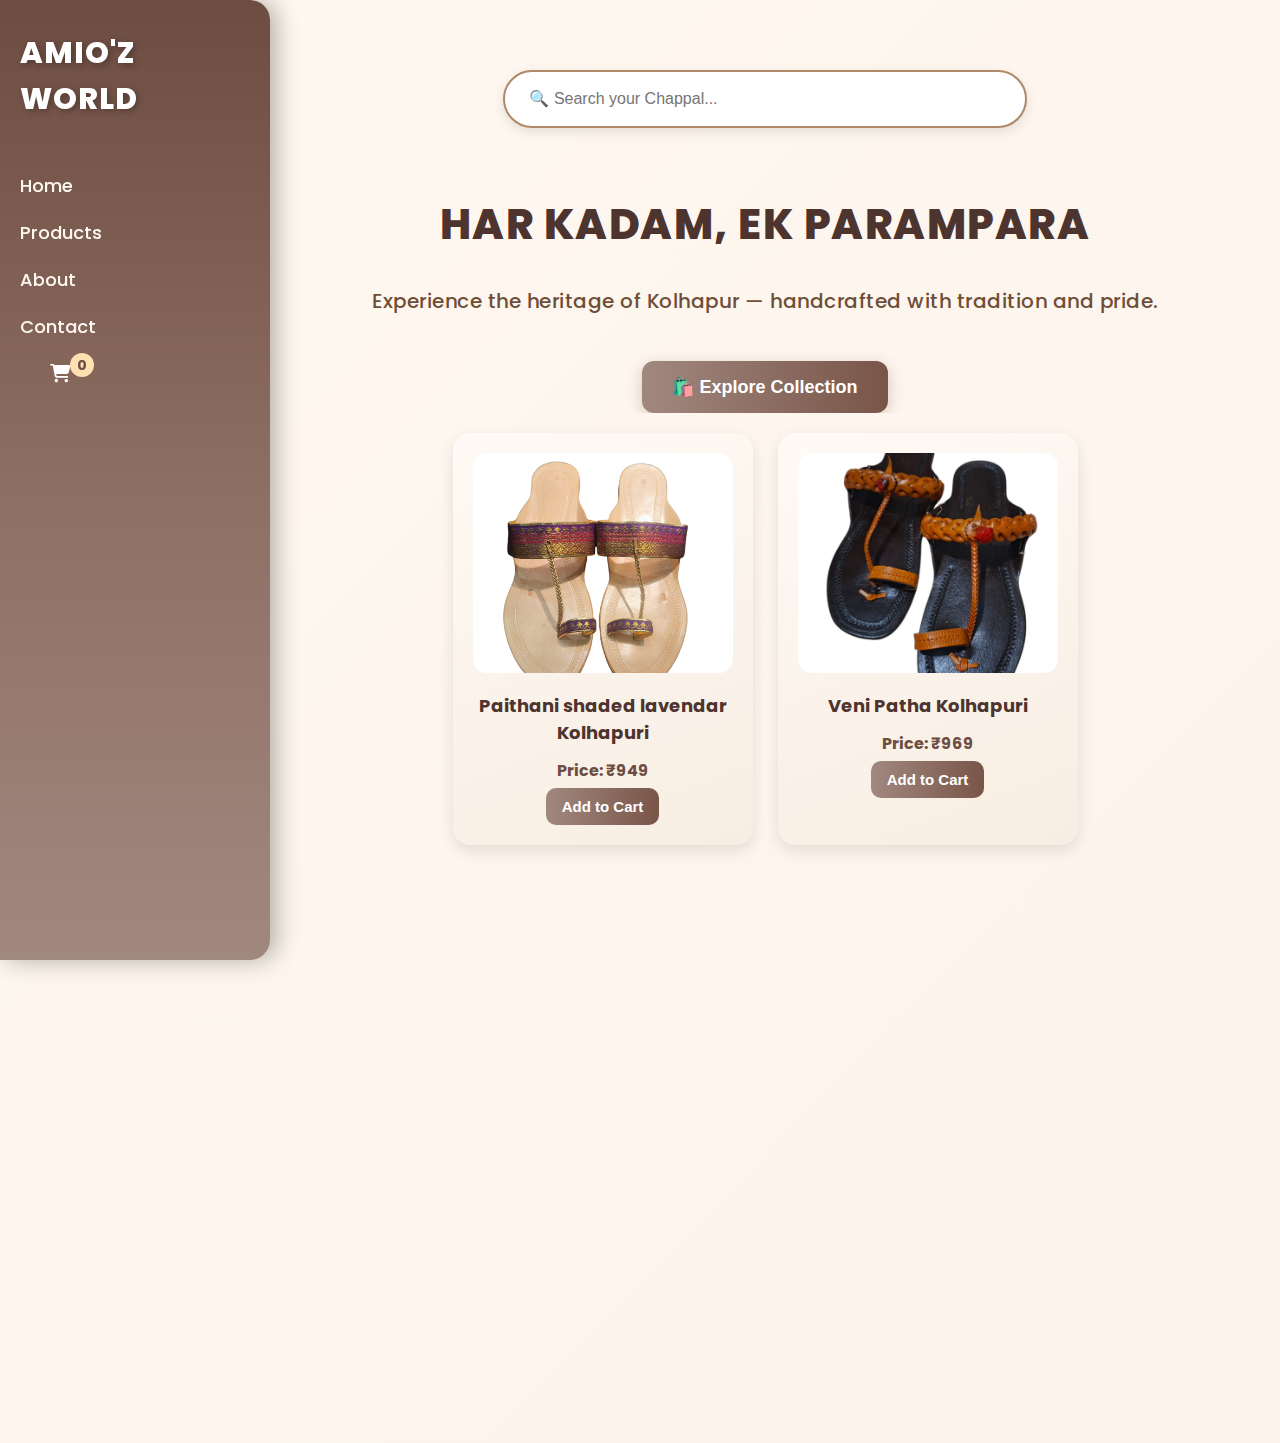
<file: index.html>
<!DOCTYPE html>
<html lang="en">
<head>
    <meta charset="UTF-8">
    <meta name="viewport" content="width=device-width, initial-scale=1.0">
    <title>Authentic Kolhapuri Chappals</title>

    <script src="https://checkout.razorpay.com/v1/checkout.js"></script>

    <link rel="stylesheet" href="https://cdnjs.cloudflare.com/ajax/libs/font-awesome/6.4.0/css/all.min.css">
    <link href="https://fonts.googleapis.com/css?family=Poppins:400,600,700&display=swap" rel="stylesheet">

    <style>
/* ---------------------------------------------------------------------------------- */
/* NOTE: The 'background: url('photo/bg-texture.jpg')' path has been removed below.  */
/* If you have a file named 'bg-texture.jpg' in the root, change it to:             */
/* background: url('bg-texture.jpg') center/cover no-repeat;                        */
/* If that file is missing, the code below is safest to avoid errors.               */
/* ---------------------------------------------------------------------------------- */
html {
    scroll-behavior: smooth;
}
body {
    font-family: 'Poppins', sans-serif;
    margin: 0;
    padding: 0;
    color: #3e2723;
    background: linear-gradient(135deg, #fff8f0, #f8efe6, #f5e4d7);
    background-size: 400% 400%;
    animation: gradientShift 15s ease infinite;
    display: flex;
    flex-direction: column; /* Ensure body can handle stacked elements on mobile */
    min-height: 100vh;
}
@keyframes gradientShift {
    0% { background-position: 0% 50%; }
    50% { background-position: 100% 50%; }
    100% { background-position: 0% 50%; }
}

/* Sidebar layout - DESKTOP */
header {
    background: linear-gradient(180deg, #6d4c41, #8d6e63, #a1887f);
    color: #fff;
    width: 230px;
    min-height: 100vh;
    display: flex;
    flex-direction: column;
    align-items: flex-start;
    padding: 30px 20px;
    box-shadow: 4px 0 15px rgba(0, 0, 0, 0.25);
    border-radius: 0 20px 20px 0;
    position: fixed; /* This causes the mobile problem */
    left: 0;
    top: 0;
    transition: all 0.4s ease;
    z-index: 10;
}
header:hover {
    box-shadow: 6px 0 25px rgba(0, 0, 0, 0.3);
}

.logo {
    font-size: 30px;
    font-weight: 800;
    letter-spacing: 1px;
    margin-bottom: 50px;
    text-align: left;
    text-shadow: 2px 2px 6px rgba(0,0,0,0.3);
    transition: color 0.3s ease;
}
.logo:hover {
    color: #ffe0b2;
}

nav {
    display: flex;
    flex-direction: column;
    gap: 20px;
}
nav a {
    color: #fff8f0;
    text-decoration: none;
    font-weight: 500;
    font-size: 18px;
    transition: all 0.3s ease;
    position: relative;
}
nav a::after {
    content: '';
    position: absolute;
    bottom: -5px;
    left: 0;
    width: 0;
    height: 2px;
    background: #ffe0b2;
    transition: width 0.3s ease;
}
nav a:hover::after {
    width: 100%;
}
nav a:hover {
    color: #ffe0b2;
    transform: translateX(6px);
}

/* Content area next to sidebar - DESKTOP */
main {
    margin-left: 250px; /* Pushes content away from fixed sidebar */
    padding: 40px;
    flex: 1;
}

/* Hero section */
#home {
    text-align: center;
    position: relative;
    overflow: hidden;
}
#home::before {
    content: "";
    position: absolute;
    inset: 0;
    /* This path was removed to prevent a 404 error */
    background: none; 
    opacity: 0.08;
    z-index: -1;
}

#home h2 {
    font-size: 42px;
    font-weight: 800;
    letter-spacing: 1.5px;
    text-transform: uppercase;
    color: #4e342e;
    animation: slideIn 2s ease, glowText 4s ease-in-out infinite alternate;
}
@keyframes slideIn {
    0% { opacity: 0; transform: translateY(-40px); }
    100% { opacity: 1; transform: translateY(0); }
}
@keyframes glowText {
    0% { text-shadow: 0 0 10px rgba(165, 118, 92, 0.3); }
    100% { text-shadow: 0 0 25px rgba(121, 85, 72, 0.7); }
}

.tagline {
    font-size: 20px;
    color: #6f4e37;
    margin-top: -5px;
    font-weight: 500;
    letter-spacing: 0.5px;
    animation: fadeIn 2.5s ease;
}
@keyframes fadeIn {
    0% { opacity: 0; }
    100% { opacity: 1; }
}

.cta-btn {
    background: linear-gradient(90deg, #a1887f, #795548);
    color: #fff;
    padding: 15px 30px;
    border: none;
    border-radius: 12px;
    font-size: 18px;
    font-weight: 700;
    margin-top: 25px;
    cursor: pointer;
    box-shadow: 0 4px 15px rgba(121, 85, 72, 0.3);
    transition: all 0.3s ease;
}
.cta-btn:hover {
    background: linear-gradient(90deg, #8d6e63, #5d4037);
    transform: scale(1.1);
    box-shadow: 0 8px 25px rgba(93, 64, 55, 0.4);
}

/* Search bar */
.search-bar {
    text-align: center;
    margin: 30px 0;
}
.search-bar input {
    width: 480px;
    padding: 18px 20px;
    border-radius: 30px;
    border: 2px solid #b08968;
    outline: none;
    font-size: 16px;
    box-shadow: 0 4px 12px rgba(0,0,0,0.1);
    transition: 0.3s;
}
.search-bar input:focus {
    border-color: #6f4e37;
    box-shadow: 0 6px 18px rgba(111,78,55,0.3);
    transform: scale(1.03);
}

/* Product cards */
.container {
    display: flex;
    flex-wrap: wrap;
    justify-content: center;
    margin: 20px;
    gap: 25px;
}
.product {
    background: linear-gradient(160deg, #fffaf5, #f7ede2);
    border-radius: 18px;
    padding: 20px;
    width: 260px;
    text-align: center;
    box-shadow: 0 6px 15px rgba(0, 0, 0, 0.1);
    transition: transform 0.3s ease, box-shadow 0.3s ease;
    opacity: 0;
    transform: translateY(50px);
    position: relative;
    overflow: hidden;
}
.product:hover {
    transform: translateY(-8px);
    box-shadow: 0 10px 22px rgba(0, 0, 0, 0.15);
}
.product:hover::after {
    content: "";
    position: absolute;
    inset: 0;
    background: radial-gradient(circle at center, rgba(255,255,255,0.2), transparent 70%);
    opacity: 0.7;
}
.product img {
    width: 100%;
    height: 220px;
    object-fit: cover;
    border-radius: 14px;
    transition: transform 0.5s ease;
}
.product:hover img {
    transform: scale(1.05);
}
.product h2 {
    font-size: 18px;
    margin: 12px 0;
    color: #4e342e;
}
.product p {
    margin: 5px 0;
    font-weight: bold;
    color: #6d4c41;
}
button {
    background: linear-gradient(90deg, #a1887f, #795548);
    color: #fff;
    padding: 10px 16px;
    border: none;
    border-radius: 10px;
    cursor: pointer;
    font-size: 15px;
    font-weight: 600;
    transition: all 0.3s ease;
}
button:hover {
    background: linear-gradient(90deg, #8d6e63, #5d4037);
    transform: scale(1.08);
    box-shadow: 0 4px 15px rgba(93, 64, 55, 0.3);
}

/* Contact Section */
.contact {
    display: flex;
    justify-content: center;
    align-items: center;
    gap: 18px;
    font-size: 18px;
    color: #4e342e;
    background: #fdf6ee;
    padding: 25px;
    border-top: 2px solid #d7ccc8;
    border-radius: 16px;
    box-shadow: inset 0 2px 10px rgba(0,0,0,0.05);
}
.contact a {
    text-decoration: none;
    color: #6d4c41;
    font-size: 26px;
    transition: transform 0.3s ease, color 0.3s ease;
}
.contact a:hover {
    color: #a1887f;
    transform: scale(1.2);
}

/* Scroll reveal */
.reveal {
    opacity: 0;
    transform: translateY(50px);
    transition: all 1s ease;
}
.reveal.active {
    opacity: 1;
    transform: translateY(0);
}

/* ======================================= */
/* === MOBILE RESPONSIVENESS FIX (768px) === */
/* ======================================= */
@media(max-width: 768px) {
    /* Fixes the Header (Sidebar) to stack on top */
    header {
        position: relative !important; /* Overrides the 'position: fixed' */
        width: 100% !important; 
        min-height: auto !important;
        border-radius: 0;
        /* Layout for mobile header */
        flex-direction: row; 
        justify-content: space-between;
        align-items: center;
        padding: 20px;
    }
    
    .logo {
        margin-bottom: 0;
        font-size: 24px;
    }

    nav {
        flex-direction: row; /* Horizontal links */
        flex-wrap: wrap; 
        gap: 10px;
    }

    /* Fixes the Main Content overlap */
    main {
        margin-left: 0 !important; /* Removes the sidebar offset */
        width: 100% !important; 
        padding: 20px 10px;
    }
    
    .search-bar input {
        width: 90%;
        padding: 15px 20px;
    }

    #home h2 {
        font-size: 32px;
    }

    .tagline {
        font-size: 16px;
    }

    .cta-btn {
        padding: 12px 25px;
        font-size: 16px;
    }

    .product {
        width: 90%;
    }
}
</style>
</head>

<body>
    <header>
        <div class="logo">AMIO'Z WORLD</div>
        <nav>
            <a href="index.html">Home</a>
            <a href="products.html">Products</a>
            <a href="about.html">About</a>
            <a href="contact.html">Contact</a>

            <a href="checkout.html" style="margin-left: 30px; text-decoration: none; color: white;">
                <i class="fas fa-shopping-cart"></i> 
                <span id="cart-count" style="background-color: #ffe0b2; color: #6d4c41; border-radius: 50%; padding: 2px 7px; font-size: 14px; position: relative; top: -10px; left: -5px; font-weight: bold;">0</span>
            </a>
        </nav>
</header>
    <main>
        <div class="search-bar">
            <input type="text" id="productSearch" onkeyup="searchProducts()" placeholder=" 🔍 Search your Chappal...">
        </div>

        <section id="home">
            <h2>Har Kadam, Ek Parampara</h2>
            <p class="tagline">Experience the heritage of Kolhapur — handcrafted with tradition and pride.</p>
            <button class="cta-btn" onclick="window.location.href='products.html'">🛍️ Explore Collection</button>
        </section>

        <section id="products">
            <div class="container">
                <div class="product reveal">
                    <img src="chap5.jpeg" alt="Kolhapuri Chappal">
                    <h2>Paithani shaded lavendar Kolhapuri</h2>
                    <p>Price: ₹949</p>
                    <button>Add to Cart</button>
                </div>

                <div class="product reveal">
                    <img src="chap26.jpeg" alt="Kolhapuri Chappal">
                    <h2>Veni Patha Kolhapuri </h2>
                    <p>Price: ₹969</p>
                    <button>Add to Cart</button>
                </div>

                <div class="product reveal">
                    <img src="chap8.jpeg" alt="Kolhapuri Chappal">
                    <h2>Paithani tangerine Kolhapuri </h2>
                    <p>Price: ₹949</p>
                    <button>Add to Cart</button>
                </div>
            </div>
        </section>

        <section id="contact" class="contact reveal">
            <span>Contact Us:</span>
            <a href="mailto:your-email@example.com" target="_blank"><i class="fas fa-envelope"></i></a>
            <a href="https://www.instagram.com/yourusername" target="_blank"><i class="fab fa-instagram"></i></a>
        </section>
    </main>

    <script>
        function payNow(amount, productName) {
            var options = {
                // NOTE: YOU MUST REPLACE "rzp_test_123456789" WITH YOUR REAL, ACTIVATED TEST KEY ID
                "key": "rzp_test_123456789", 
                "amount": amount * 100,
                "currency": "INR",
                "name": "AMIO'Z WORLD",
                "description": productName,
                "handler": function (response) {
                    alert("✅ Payment successful! ID: " + response.razorpay_payment_id);
                },
                "prefill": {
                    "name": "Customer Name",
                    "email": "customer@example.com",
                    "contact": "9876543210"
                },
                "theme": {
                    "color": "#795548"
                }
            };
            var rzp1 = new Razorpay(options);
            rzp1.open();
        }

        // Scroll reveal
        function revealElements() {
            const reveals = document.querySelectorAll('.reveal, .product');
            for (let i = 0; i < reveals.length; i++) {
                const windowHeight = window.innerHeight;
                const revealTop = reveals[i].getBoundingClientRect().top;
                const revealPoint = 150;
                if (revealTop < windowHeight - revealPoint) {
                    reveals[i].classList.add('active');
                } else {
                    reveals[i].classList.remove('active');
                }
            }
        }
        window.addEventListener('scroll', revealElements);
        window.addEventListener('load', revealElements);

        function searchProducts() {
            // Future search logic can be added here
        }
    </script>
</body>
</html>
</file>
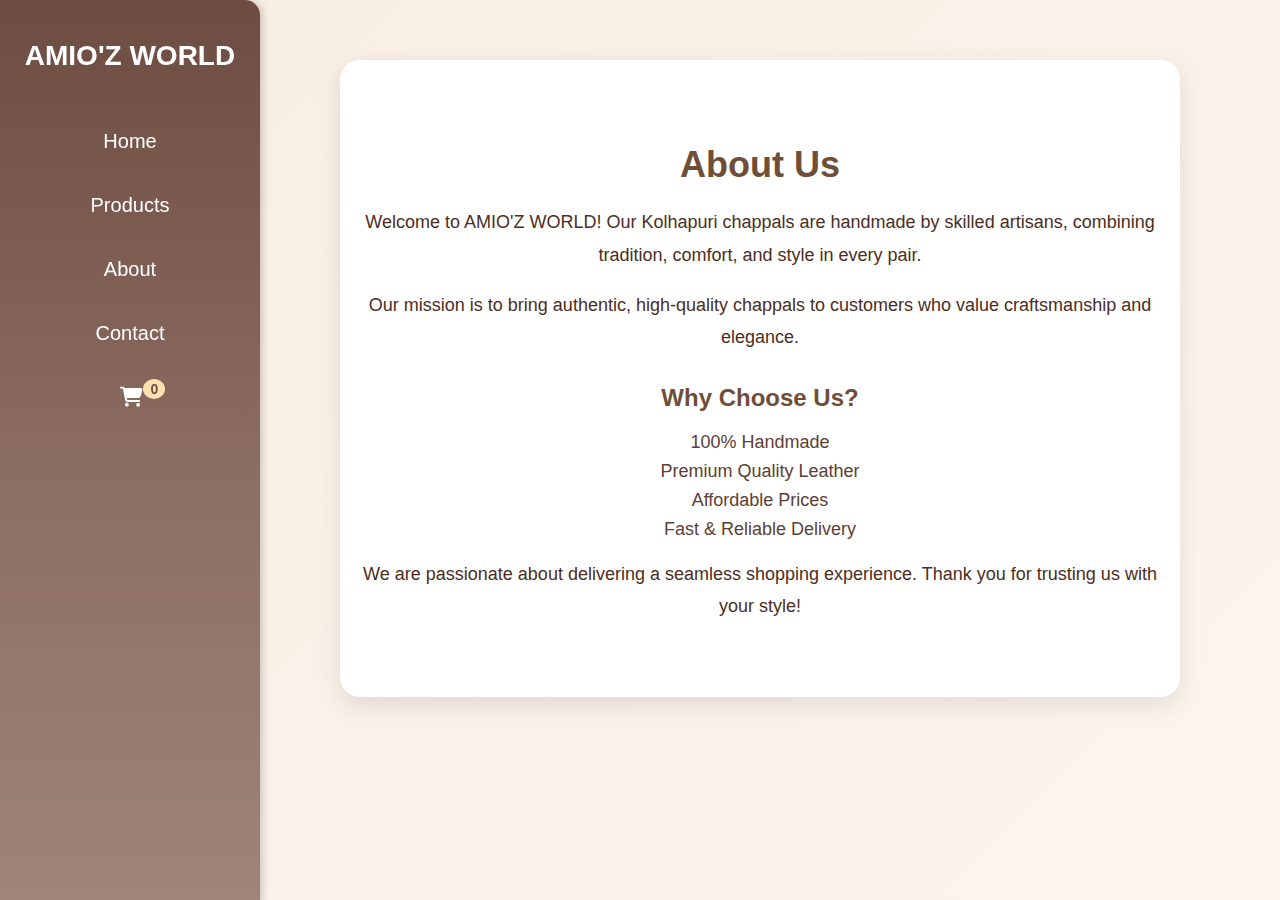
<file: about.html>
<!DOCTYPE html>
<html lang="en">
<head>
  <meta charset="UTF-8">
  <meta name="viewport" content="width=device-width, initial-scale=1.0">
  <title>About Us - AMIO'Z WORLD</title>
  <link rel="stylesheet" href="https://cdnjs.cloudflare.com/ajax/libs/font-awesome/6.4.0/css/all.min.css">
  <style>
    html { scroll-behavior: smooth; }

    body {
      font-family: 'Segoe UI', Tahoma, Geneva, Verdana, sans-serif;
      margin: 0;
      padding: 0;
      color: #3e2723;
      background: linear-gradient(135deg, #f7ede2, #fffaf3, #e6ccb2);
      background-size: 300% 300%;
      animation: gradientMove 10s ease-in-out infinite;
      display: flex;
      min-height: 100vh;
      transition: background 0.5s ease;
    }

    @keyframes gradientMove {
      0% { background-position: 0% 50%; }
      50% { background-position: 100% 50%; }
      100% { background-position: 0% 50%; }
    }

    /* Sidebar Header */
    header {
      background: linear-gradient(180deg, #6d4c41, #8d6e63, #a1887f);
      color: #fff;
      display: flex;
      flex-direction: column;
      align-items: center;
      width: 220px;
      min-height: 100vh;
      padding: 40px 20px;
      box-shadow: 2px 0 8px rgba(0,0,0,0.2);
      border-radius: 0 15px 15px 0;
      position: fixed;
      top: 0;
      left: 0;
      transition: all 0.4s ease;
    }

    .logo {
      font-size: 28px;
      font-weight: 700;
      margin-bottom: 50px;
      text-align: center;
      transition: transform 0.3s ease;
    }

    .logo:hover {
      transform: scale(1.05);
    }

    nav {
      display: flex;
      flex-direction: column;
      width: 100%;
      gap: 25px;
    }

    nav a {
      color: #fff;
      text-decoration: none;
      font-weight: 500;
      font-size: 20px;
      position: relative;
      padding: 8px 0;
      text-align: center;
      transition: color 0.3s ease, background 0.3s ease;
      border-radius: 10px;
    }

    nav a:hover {
      color: #6f4e37;
      background: #f5deb3;
    }

    /* Main Content Wrapper */
    main {
      margin-left: 240px;
      padding: 60px 20px;
      width: calc(100% - 240px);
      display: flex;
      flex-direction: column;
      align-items: center;
      box-sizing: border-box;
      transition: margin-left 0.4s ease;
    }

    /* About Section */
    section#about {
      padding: 60px 20px;
      max-width: 800px;
      width: 100%;
      margin-bottom: 40px;
      background: #fff;
      border-radius: 20px;
      box-shadow: 0 8px 25px rgba(0,0,0,0.1);
      text-align: center;
      transition: all 0.4s ease;
    }

    section#about:hover {
      transform: translateY(-6px);
      box-shadow: 0 12px 35px rgba(0,0,0,0.15);
    }

    #about h1 {
      font-size: 36px;
      margin-bottom: 20px;
      color: #6f4e37;
      transition: color 0.3s ease;
    }

    #about h1:hover {
      color: #b08968;
    }

    #about p {
      font-size: 18px;
      color: #4b2e1f;
      line-height: 1.8;
      margin-bottom: 15px;
      transition: color 0.3s ease;
    }

    #about h2 {
      margin-top: 30px;
      color: #6f4e37;
    }

    #about ul {
      list-style: none;
      padding: 0;
      margin-top: 20px;
    }

    #about ul li {
      font-size: 18px;
      color: #5c4033;
      margin: 8px 0;
      transition: transform 0.3s ease, color 0.3s ease;
    }

    #about ul li:hover {
      color: #b08968;
      transform: scale(1.05);
    }

    /* Reviews Section */
    section#reviews, section#submit-review {
      max-width: 800px;
      width: 100%;
      background: #fff;
      border-radius: 20px;
      box-shadow: 0 8px 25px rgba(0,0,0,0.1);
      text-align: center;
      padding: 40px 20px;
      transition: all 0.4s ease;
      margin-bottom: 40px;
    }

    section#reviews h2, section#submit-review h2 {
      font-size: 30px;
      margin-bottom: 30px;
      color: #6f4e37;
    }

    .review-container {
      display: flex;
      flex-wrap: wrap;
      justify-content: center;
      gap: 20px;
    }

    .review-card {
      flex-basis: 300px;
      flex-grow: 1;
      background: #fdfaf6;
      border: 1px solid #e6ccb2;
      border-radius: 15px;
      padding: 20px;
      box-shadow: 0 4px 10px rgba(0,0,0,0.05);
      transition: transform 0.3s ease, box-shadow 0.3s ease;
      text-align: left;
    }

    .review-card:hover {
      transform: translateY(-5px);
      box-shadow: 0 8px 15px rgba(0,0,0,0.1);
    }

    .review-card .stars {
      color: #e67e22;
      margin-bottom: 15px;
      font-size: 18px;
    }

    .review-card p {
      font-size: 16px;
      line-height: 1.6;
      color: #4b2e1f;
    }

    .review-card .reviewer {
      font-style: italic;
      font-weight: 600;
      text-align: right;
      margin-top: 15px;
      color: #6f4e37;
    }

    /* Responsive */
    @media(max-width: 768px){
      header {
        width: 100%;
        height: auto;
        flex-direction: row;
        justify-content: space-between;
        position: relative;
        border-radius: 0 0 15px 15px;
        min-height: auto;
        padding: 20px;
      }
      nav {
        flex-direction: row;
        gap: 15px;
      }
      main {
        margin-left: 0;
        width: 100%;
        padding: 20px 10px;
      }
      section#about, section#reviews, section#submit-review {
        margin-bottom: 20px;
        padding: 25px;
      }
      .review-card {
        flex-basis: 100%;
      }
    }

    /* Submit Review Form */
    #submit-review input, #submit-review select, #submit-review textarea {
      width: 80%;
      padding: 8px;
      margin: 10px 0;
      border-radius: 8px;
      border: 1px solid #ccc;
    }
    #submit-review button {
      padding: 10px 20px;
      border: none;
      border-radius: 8px;
      background: #6f4e37;
      color: white;
      cursor: pointer;
    }
  </style>
</head>
<body>

  <header>
    <div class="logo">AMIO'Z WORLD</div>
    <nav>
        <a href="index.html">Home</a>
        <a href="products.html">Products</a>
        <a href="about.html">About</a>
        <a href="contact.html">Contact</a>
        <a href="checkout.html" style="margin-left: 30px; text-decoration: none; color: white;">
            <i class="fas fa-shopping-cart"></i> 
            <span id="cart-count" style="background-color: #ffe0b2; color: #6d4c41; border-radius: 50%; padding: 2px 7px; font-size: 14px; position: relative; top: -10px; left: -5px; font-weight: bold;">0</span>
        </a>
    </nav>
  </header>
  
  <main>
    <!-- About Section -->
    <section id="about">
      <h1>About Us</h1>
      <p>Welcome to AMIO'Z WORLD! Our Kolhapuri chappals are handmade by skilled artisans, combining tradition, comfort, and style in every pair.</p>
      <p>Our mission is to bring authentic, high-quality chappals to customers who value craftsmanship and elegance.</p>
      <h2>Why Choose Us?</h2>
      <ul>
        <li>100% Handmade</li>
        <li>Premium Quality Leather</li>
        <li>Affordable Prices</li>
        <li>Fast & Reliable Delivery</li>
      </ul>
      <p>We are passionate about delivering a seamless shopping experience. Thank you for trusting us with your style!</p>
    </section>

   

  
</body>
</html>
</file>
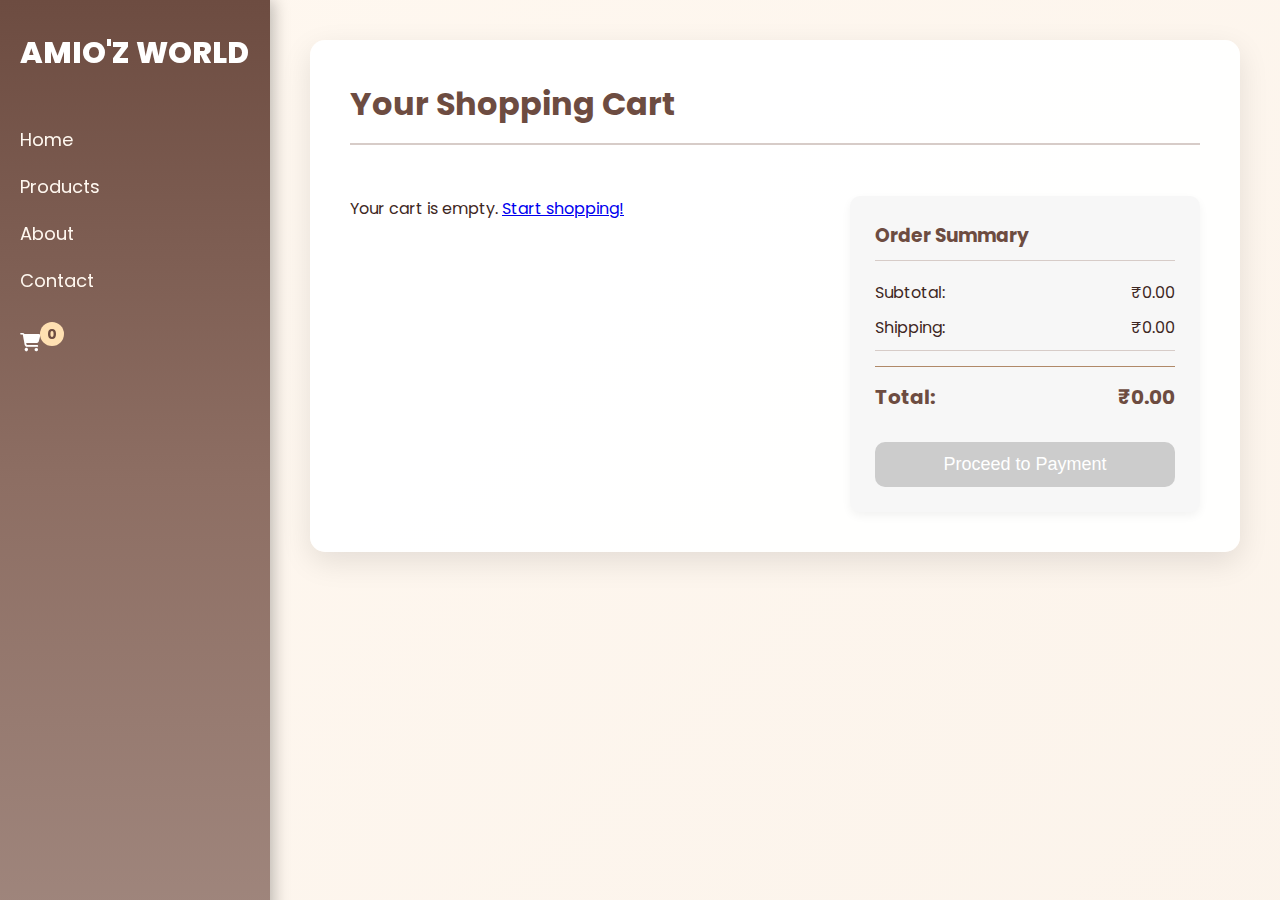
<file: checkout.html>
<!DOCTYPE html>
<html lang="en">
<head>
    <meta charset="UTF-8" />
    <meta name="viewport" content="width=device-width, initial-scale=1.0" />
    <title>Checkout - AMIO'Z WORLD</title>
    
    <script src="https://checkout.razorpay.com/v1/checkout.js"></script>
    <link rel="stylesheet" href="https://cdnjs.cloudflare.com/ajax/libs/font-awesome/6.4.0/css/all.min.css">
    <link href="https://fonts.googleapis.com/css?family=Poppins:400,600,700&display=swap" rel="stylesheet">
    
    <style>
        /* --- CORE LAYOUT STYLES FOR SIDEBAR --- */
        html { scroll-behavior: smooth; }
        body {
            font-family: 'Poppins', sans-serif;
            margin: 0;
            padding: 0;
            color: #3e2723;
            background: linear-gradient(135deg, #fff8f0, #f8efe6, #f5e4d7);
            background-size: 400% 400%;
            animation: gradientShift 15s ease infinite;
            display: flex; 
            min-height: 100vh;
        }
    
        @keyframes gradientShift {
            0% { background-position: 0% 50%; }
            50% { background-position: 100% 50%; }
            100% { background-position: 0% 50%; }
        }
    
        /* Sidebar (Header) */
        header {
            background: linear-gradient(180deg, #6d4c41, #8d6e63, #a1887f);
            color: #fff;
            width: 230px; /* Key sidebar width */
            min-height: 100vh;
            display: flex;
            flex-direction: column;
            align-items: flex-start;
            padding: 30px 20px;
            box-shadow: 4px 0 15px rgba(0, 0, 0, 0.25);
            position: fixed; /* Key for fixed sidebar */
            left: 0;
            top: 0;
            z-index: 100;
        }
        
        .logo {
            font-weight: 800;
            font-size: 30px;
            margin-bottom: 50px;
        }
    
        nav {
            display: flex;
            flex-direction: column; 
            gap: 20px;
        }
    
        nav a {
            color: #fff8f0;
            text-decoration: none;
            font-size: 18px;
            transition: color 0.3s ease;
        }
    
        nav a:hover {
            color: #ffe0b2;
        }
    
        /* Main Content Area - CRUCIAL FIX HERE */
        main {
            margin-left: 270px; /* <-- Pushes content past the sidebar */
            padding: 40px;
            flex: 1;
            width: 100%; 
        }
    
        /* --- CHECKOUT SPECIFIC STYLES --- */
        .checkout-container {
            max-width: 900px; /* Adjusted max-width for better centering */
            margin: 0 auto;
            background: rgba(255, 255, 255, 0.95);
            padding: 40px;
            border-radius: 15px;
            box-shadow: 0 10px 30px rgba(0, 0, 0, 0.1);
            display: flex;
            flex-wrap: wrap;
            gap: 30px;
            justify-content: space-between;
            align-items: flex-start;
        }
    
        h1 {
            color: #6d4c41;
            width: 100%;
            text-align: left;
            margin-top: 0;
            padding-bottom: 15px;
            border-bottom: 2px solid #d7ccc8;
        }
    
        .cart-items-container {
            flex: 2; 
            min-width: 55%;
        }
        
        .cart-summary {
            flex: 1; 
            min-width: 300px;
            background-color: #f7f7f7;
            padding: 25px;
            border-radius: 10px;
            box-shadow: 0 4px 10px rgba(0, 0, 0, 0.05);
            position: sticky;
            top: 20px;
        }
    
        .cart-summary h3 {
            color: #6d4c41;
            border-bottom: 1px solid #d7ccc8;
            padding-bottom: 10px;
            margin-top: 0;
        }
        
        /* ADDED: Styling for summary paragraphs */
        .cart-summary p {
            display: flex;
            justify-content: space-between;
            font-size: 16px;
            margin: 10px 0;
        }

        /* ADDED: Styling for the Total row */
        .cart-summary .total {
            font-size: 20px;
            font-weight: bold;
            color: #6d4c41;
            border-top: 1px solid #b08968;
            padding-top: 15px;
            margin-top: 15px;
        }
    
        .cart-item {
            display: flex;
            justify-content: space-between;
            align-items: center;
            padding: 15px 0;
            border-bottom: 1px dashed #d7ccc8;
        }
        .item-name {
            font-weight: 600;
            color: #4e342e;
        }
    
        input[type="number"] {
            border: 1px solid #ccc;
            border-radius: 5px;
            padding: 5px;
        }
    
        #checkout-button {
            background: linear-gradient(90deg, #a1887f, #795548);
            color: white;
            padding: 12px 25px;
            border: none;
            border-radius: 10px;
            cursor: pointer;
            font-size: 18px;
            transition: 0.3s ease;
            width: 100%; 
            margin-top: 20px;
        }
    
        #checkout-button:hover:not(:disabled) {
            background: linear-gradient(90deg, #8d6e63, #5d4037);
        }
        
        #checkout-button:disabled {
            background: #ccc;
            cursor: not-allowed;
        }
    </style>
</head>

<body>
    <header>
        <div class="logo">AMIO'Z WORLD</div>
        <nav>
            <a href="index.html">Home</a>
            <a href="products.html">Products</a>
            <a href="about.html">About</a>
            <a href="contact.html">Contact</a>

            <a href="checkout.html" style="margin-top: 15px; text-decoration: none; color: white;">
                <i class="fas fa-shopping-cart"></i> 
                <span id="cart-count" style="background-color: #ffe0b2; color: #6d4c41; border-radius: 50%; padding: 2px 7px; font-size: 14px; position: relative; top: -10px; left: -5px; font-weight: bold;">0</span>
            </a>
        </nav>
    </header>

    <main> 
        <div class="checkout-container">
            <h1>Your Shopping Cart</h1>
            
            <div id="cart-items-container" class="cart-items-container">
                <div class="empty-cart-message">Loading cart...</div>
            </div>

            <div class="cart-summary">
                <h3>Order Summary</h3>
                <p>Subtotal: <span id="cart-subtotal">₹0.00</span></p>
                <p>Shipping: <span id="cart-shipping">₹0.00</span></p>
                <hr style="border: 0; border-top: 1px solid #d7ccc8; margin: 10px 0;"/>
                <p class="total">Total: <span id="cart-total">₹0.00</span></p>

                <button id="checkout-button" onclick="payNow()">Proceed to Payment</button>
            </div>
        </div>
    </main> 
    <script src="https://checkout.razorpay.com/v1/checkout.js"></script>
    <script src="script.js"></script> 
    </body>
    </html>
</file>
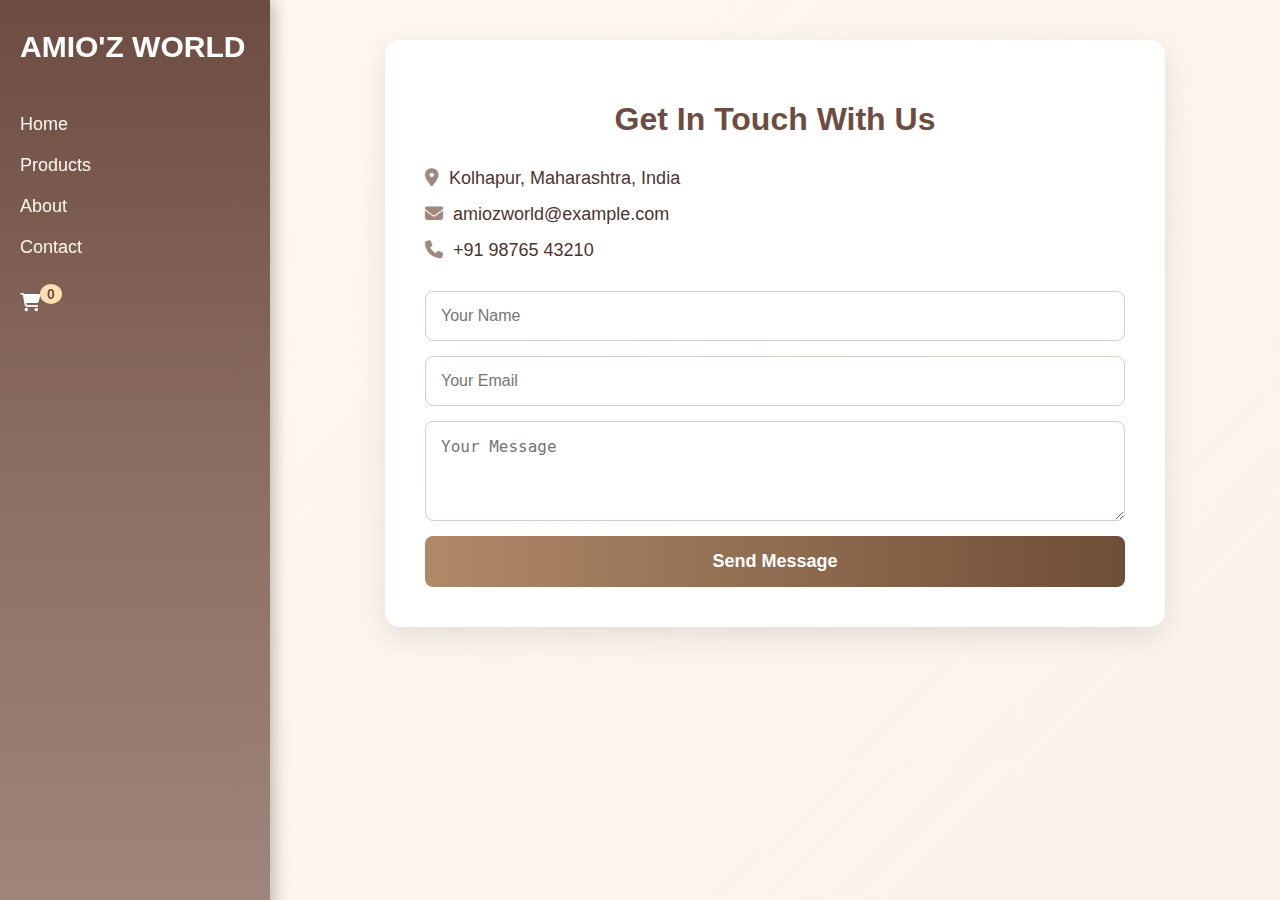
<file: contact.html>
<!DOCTYPE html>
<html lang="en">
<head>
    <meta charset="UTF-8">
    <meta name="viewport" content="width=device-width, initial-scale=1.0">
    <title>Contact - AMIO'Z WORLD</title>
    <link rel="stylesheet" href="https://cdnjs.cloudflare.com/ajax/libs/font-awesome/6.4.0/css/all.min.css">
    <style>
        /* --- CORE LAYOUT STYLES FOR SIDEBAR --- */
        html { scroll-behavior: smooth; }
        body {
            font-family: 'Poppins', sans-serif;
            margin: 0;
            padding: 0;
            color: #3e2723;
            background: linear-gradient(135deg, #fff8f0, #f8efe6, #f5e4d7);
            background-size: 400% 400%;
            animation: gradientShift 15s ease infinite;
            display: flex; 
            min-height: 100vh;
        }
    
        @keyframes gradientShift {
            0% { background-position: 0% 50%; }
            50% { background-position: 100% 50%; }
            100% { background-position: 0% 50%; }
        }
    
        /* Sidebar (Header) - DESKTOP STYLES */
        header {
            background: linear-gradient(180deg, #6d4c41, #8d6e63, #a1887f);
            color: #fff;
            width: 230px; 
            min-height: 100vh;
            display: flex;
            flex-direction: column;
            align-items: flex-start;
            padding: 30px 20px;
            box-shadow: 4px 0 15px rgba(0, 0, 0, 0.25);
            position: fixed; /* Key for fixed sidebar */
            left: 0;
            top: 0;
            z-index: 100;
        }
        
        .logo {
            font-weight: 800;
            font-size: 30px;
            margin-bottom: 50px;
        }
    
        nav {
            display: flex;
            flex-direction: column; 
            gap: 20px;
        }
    
        nav a {
            color: #fff8f0;
            text-decoration: none;
            font-size: 18px;
            transition: color 0.3s ease;
        }
    
        nav a:hover {
            color: #ffe0b2;
        }
    
        /* Main Content Area - DESKTOP STYLES */
        main {
            margin-left: 270px; /* Pushes content past the sidebar */
            padding: 40px;
            flex: 1;
            width: 100%; 
            box-sizing: border-box;
        }
        
        /* --- CONTACT SPECIFIC STYLES --- */
        .contact-container {
            max-width: 700px;
            margin: 0 auto;
            background: rgba(255, 255, 255, 0.95);
            padding: 40px;
            border-radius: 15px;
            box-shadow: 0 10px 30px rgba(0, 0, 0, 0.1);
        }
        
        h1 {
            color: #6d4c41;
            text-align: center;
            margin-bottom: 30px;
        }
        
        .contact-info p {
            font-size: 18px;
            margin: 15px 0;
            color: #4e342e;
        }

        .contact-info i {
            margin-right: 10px;
            color: #a1887f;
        }
        
        form {
            display: flex;
            flex-direction: column;
            gap: 15px;
            margin-top: 30px;
        }
        
        form input, form textarea {
            padding: 15px;
            border: 1px solid #d7ccc8;
            border-radius: 8px;
            font-size: 16px;
            width: 100%;
            box-sizing: border-box;
            transition: border-color 0.3s;
        }

        form input:focus, form textarea:focus {
            border-color: #a1887f;
            outline: none;
        }

        form textarea {
            resize: vertical;
            min-height: 100px;
        }

        form button {
            background: linear-gradient(90deg, #b08968, #6f4e37);
            color: white;
            padding: 15px;
            border: none;
            border-radius: 8px;
            cursor: pointer;
            font-size: 18px;
            font-weight: 600;
            transition: all 0.3s ease;
        }
        
        form button:hover {
            background: linear-gradient(90deg, #6f4e37, #b08968);
            transform: translateY(-2px);
            box-shadow: 0 4px 12px rgba(0,0,0,0.2);
        }

        /* ======================================= */
        /* === MOBILE RESPONSIVENESS FIX (768px) === */
        /* ======================================= */
        @media(max-width: 768px) {
            body {
                flex-direction: column; 
            }
            
            /* Fixes the Header (Sidebar) to stack on top */
            header {
                position: relative !important; /* Overrides the 'fixed' positioning */
                width: 100% !important; 
                min-height: auto !important;
                border-radius: 0;
                box-sizing: border-box;
                /* New layout for mobile header */
                flex-direction: row; 
                flex-wrap: wrap; 
                justify-content: space-between;
                align-items: center;
                padding: 20px;
            }
            
            .logo {
                margin-bottom: 0 !important;
                font-size: 24px;
            }

            nav { 
                margin-top: 10px; 
                flex-direction: row; /* Makes nav links horizontal on mobile */
                flex-wrap: wrap;
                justify-content: space-around;
                width: 100%; 
            }
            
            /* Fixes the Main Content overlap */
            main {
                margin-left: 0 !important; /* Removes the sidebar margin */
                width: 100%;
                padding: 20px 10px;
            }
            
            .contact-container {
                padding: 20px;
            }
        }
    </style>
</head>
<body>

    <header>
        <div class="logo">AMIO'Z WORLD</div>
        <nav>
            <a href="index.html">Home</a>
            <a href="products.html">Products</a>
            <a href="about.html">About</a>
            <a href="contact.html">Contact</a>

            <a href="checkout.html" style="margin-top: 15px; text-decoration: none; color: white;">
                <i class="fas fa-shopping-cart"></i> 
                <span id="cart-count" style="background-color: #ffe0b2; color: #6d4c41; border-radius: 50%; padding: 2px 7px; font-size: 14px; position: relative; top: -10px; left: -5px; font-weight: bold;">0</span>
            </a>
        </nav>
    </header>

    <main>
        <div class="contact-container">
            <h1>Get In Touch With Us</h1>
            
            <div class="contact-info">
                <p><i class="fas fa-map-marker-alt"></i>Kolhapur, Maharashtra, India</p>
                <p><i class="fas fa-envelope"></i>amiozworld@example.com</p>
                <p><i class="fas fa-phone"></i>+91 98765 43210</p>
            </div>
            
            <form id="contactForm">
                <input type="text" name="name" placeholder="Your Name" required>
                <input type="email" name="email" placeholder="Your Email" required>
                <textarea name="message" placeholder="Your Message" required></textarea>
                <button type="submit">Send Message</button>
            </form>
        </div>
    </main>
    <script src="script.js"></script>
</body>
</html>
</file>
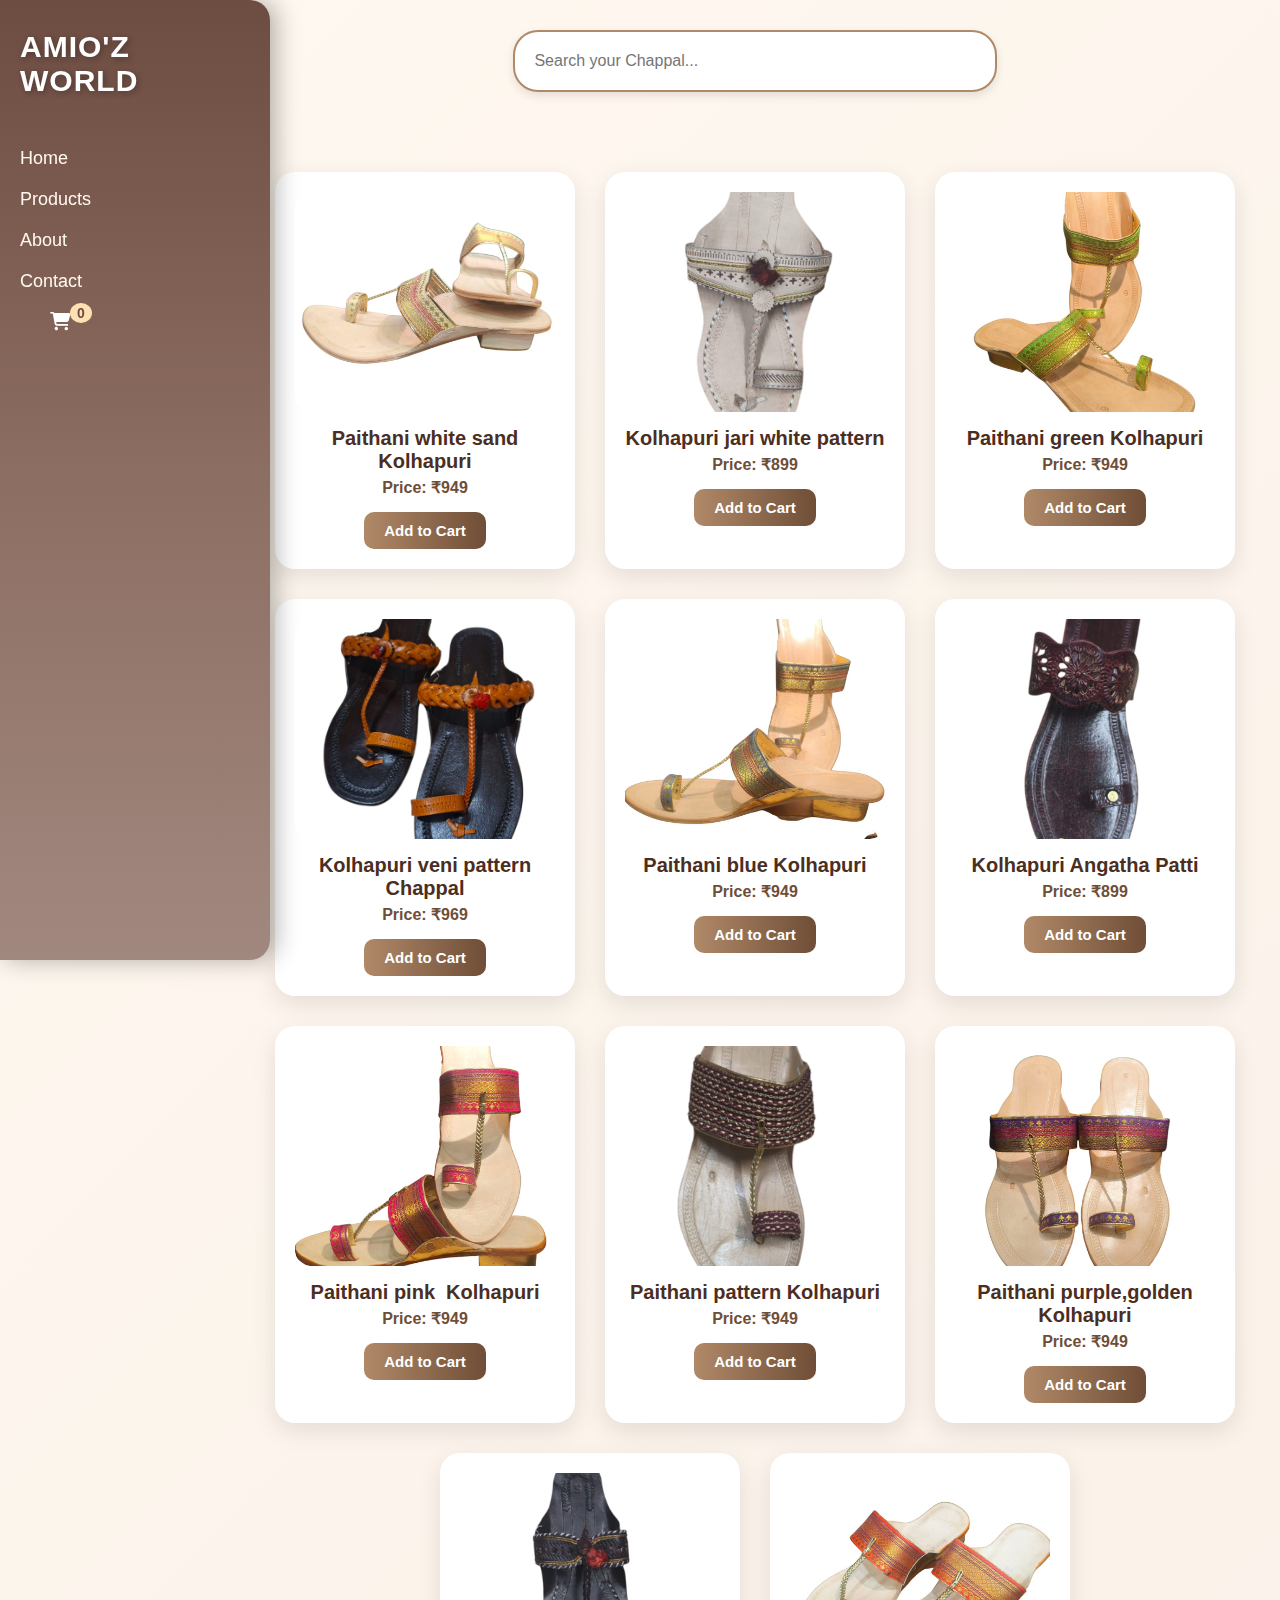
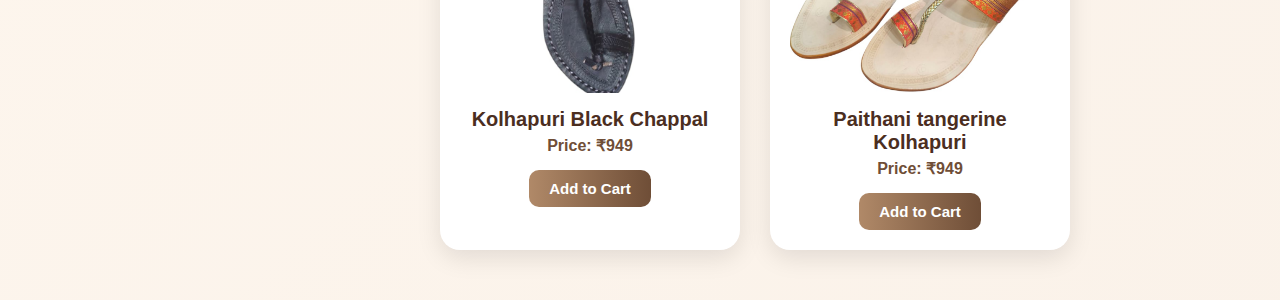
<file: products.html>
<!DOCTYPE html>
<html lang="en">
<head>
    <meta charset="UTF-8">
    <meta name="viewport" content="width=device-width, initial-scale=1.0">
    <title>Products - AMIO'Z WORLD</title>
    <link rel="stylesheet" href="https://cdnjs.cloudflare.com/ajax/libs/font-awesome/6.4.0/css/all.min.css">
    <script src="https://checkout.razorpay.com/v1/checkout.js"></script>
    <style>
        html { scroll-behavior: smooth; }

        body {
            font-family: 'Poppins', sans-serif;
            margin: 0;
            padding: 0;
            color: #3e2723;
            background: linear-gradient(135deg, #fff8f0, #f8efe6, #f5e4d7);
            background-size: 300% 300%;
            animation: gradientMove 10s ease-in-out infinite;
            display: flex;
            flex-direction: column;
            min-height: 100vh;
        }

        /* =================================== */
        /* ==   HERE IS THE NEW CSS RULE    == */
        /* =================================== */
        main {
            margin-left: 230px; /* This pushes your content to the right */
        }
        /* =================================== */


        @keyframes gradientMove {
            0% { background-position: 0% 50%; }
            50% { background-position: 100% 50%; }
            100% { background-position: 0% 50%; }
        }

    /* Sidebar layout */
    header {
        background: linear-gradient(180deg, #6d4c41, #8d6e63, #a1887f);
        color: #fff;
        width: 230px;
        min-height: 100vh;
        display: flex;
        flex-direction: column;
        align-items: flex-start;
        padding: 30px 20px;
        box-shadow: 4px 0 15px rgba(0, 0, 0, 0.25);
        border-radius: 0 20px 20px 0;
        position: fixed; /* This is what causes the overlap */
        left: 0;
        top: 0;
        transition: all 0.4s ease;
    }
    header:hover {
        box-shadow: 6px 0 25px rgba(0, 0, 0, 0.3);
    }

    .logo {
        font-size: 30px;
        font-weight: 800;
        letter-spacing: 1px;
        margin-bottom: 50px;
        text-align: left;
        text-shadow: 2px 2px 6px rgba(0,0,0,0.3);
        transition: color 0.3s ease;
    }
    .logo:hover {
        color: #ffe0b2;
    }

    nav {
        display: flex;
        flex-direction: column;
        gap: 20px;
    }
    nav a {
        color: #fff8f0;
        text-decoration: none;
        font-weight: 500;
        font-size: 18px;
        transition: all 0.3s ease;
        position: relative;
    }
    nav a::after {
        content: '';
        position: absolute;
        bottom: -5px;
        left: 0;
        width: 0;
        height: 2px;
        background: #ffe0b2;
        transition: width 0.3s ease;
    }
    nav a:hover::after {
        width: 100%;
    }
    nav a:hover {
        color: #ffe0b2;
        transform: translateX(6px);
    }


        /* Product Section */
        #products {
            padding: 50px 20px;
            display: flex;
            flex-wrap: wrap;
            justify-content: center;
            gap: 30px;
        }

        .product {
            background: #fff;
            border-radius: 20px;
            padding: 20px;
            width: 260px;
            text-align: center;
            box-shadow: 0 8px 25px rgba(0,0,0,0.1);
            transition: transform 0.4s ease, box-shadow 0.4s ease;
        }

        .product:hover {
            transform: translateY(-8px);
            box-shadow: 0 12px 35px rgba(0,0,0,0.2);
        }

        .mini-slider {
            position: relative;
            overflow: hidden;
            height: 220px;
            border-radius: 15px;
            margin-bottom: 15px;
        }

        .mini-slider img {
            width: 100%;
            height: 220px;
            object-fit: cover;
            position: absolute;
            top: 0;
            left: 0;
            opacity: 0;
            transition: opacity 0.5s ease-in-out;
            border-radius: 15px;
        }

        .mini-slider img.active { opacity: 1; }

        .product h2 { font-size: 20px; color: #4b2e1f; margin: 15px 0 5px; }
        .product p { font-weight: 600; color: #6f4e37; margin: 5px 0 15px; }
        .product button {
            background: linear-gradient(90deg, #b08968, #6f4e37);
            color: white;
            padding: 10px 20px;
            border: none;
            border-radius: 10px;
            cursor: pointer;
            font-size: 15px;
            font-weight: 600;
            transition: all 0.3s ease;
        }
        .product button:hover {
            background: linear-gradient(90deg, #6f4e37, #b08968);
            transform: scale(1.07);
            box-shadow: 0 4px 12px rgba(0,0,0,0.2);
        }

        /* =================================== */
        /* == HERE IS THE NEW MOBILE-FIX CSS == */
        /* =================================== */
        @media(max-width:768px){
            /* Makes the header stack on top instead of being fixed */
            header {
                position: relative; /* Removes the 'fixed' positioning */
                width: 100%;
                min-height: auto; /* Lets it size to its content */
                border-radius: 0;
                box-sizing: border-box; /* Prevents padding from breaking width */
            }
            
            /* Tells the main content to take up full width below the header */
            main {
                margin-left: 0; /* Removes the sidebar margin */
            }
            
            .product { width: 85%; }
            
            nav { 
                margin-top: 10px; 
                /* Optional: makes nav links horizontal on mobile */
                flex-direction: row;
                flex-wrap: wrap;
                justify-content: center;
            }
        }
    </style>
</head>
<body>

    <header>
        <div class="logo">AMIO'Z WORLD</div>
        <nav>
            <a href="index.html">Home</a>
            <a href="products.html">Products</a>
            <a href="about.html">About</a>
            <a href="contact.html">Contact</a>

            <a href="checkout.html" style="margin-left: 30px; text-decoration: none; color: white;">
                <i class="fas fa-shopping-cart"></i> 
                <span id="cart-count" style="background-color: #ffe0b2; color: #6d4c41; border-radius: 50%; padding: 2px 7px; font-size: 14px; position: relative; top: -10px; left: -5px; font-weight: bold;">0</span>
            </a>
        </nav>
    </header>

    <main>
    
        <div style="text-align: center; margin: 30px 0;">
            <input 
                type="text" 
                id="productSearch" 
                onkeyup="searchProducts()" 
                placeholder=" Search your Chappal..." 
                style="
                    width: 450px; 
                    padding: 20px 15px; 
                    border-radius: 25px; 
                    border: 2px solid #b08968; 
                    outline: none; 
                    font-size: 16px; 
                    box-shadow: 0 4px 10px rgba(0,0,0,0.1);
                    transition: 0.3s;
                " 
                onfocus="this.style.borderColor='#6f4e37'; this.style.boxShadow='0 4px 15px rgba(111,78,55,0.3)';" 
                onblur="this.style.borderColor='#b08968'; this.style.boxShadow='0 4px 10px rgba(0,0,0,0.1)';"
            >
        </div>

        
        <section id="products">
            <div class="product">
                <div class="mini-slider">
                    <img src="chap16.jpeg" class="active">
                    <img src="chap17.jpeg">
                    <img src="chap18.jpeg">
                </div>
                <h2>Paithani white sand Kolhapuri</h2>
                <p>Price: ₹949</p>
                <button 
                    onclick="addToCart('kol_16', 'Paithani white sand Kolhapuri', 949)"
                >
                    Add to Cart
                </button>
            </div>

            <div class="product">
                <div class="mini-slider">
                    <img src="chap21.jpeg" class="active">
                </div>
                <h2>Kolhapuri jari white pattern</h2>
                <p>Price: ₹899</p>
                <button 
                    onclick="addToCart('kol_21', 'Kolhapuri jari white pattern', 899)"
                >
                    Add to Cart
                </button>
            </div>
            
            <div class="product">
                <div class="mini-slider">
                    <img src="chap19.jpeg" class="active">
                    <img src="chap20.jpeg">
                    <img src="chap23.jpeg">
                    
                </div>
                <h2>Paithani green Kolhapuri</h2>
                <p>Price: ₹949</p>
                <button 
                    onclick="addToCart('kol_19', 'Paithani green Kolhapuri', 949)"
                >
                    Add to Cart
                </button>
            </div>

            <div class="product">
                <div class="mini-slider">
                    <img src="chap26.jpeg" class="active">
                </div>
                <h2>Kolhapuri veni pattern Chappal</h2>
                <p>Price: ₹969</p>
                <button 
                    onclick="addToCart('kol_26', 'Kolhapuri veni pattern Chappal', 969)"
                >
                    Add to Cart
                </button>
            </div>

            <div class="product">
                <div class="mini-slider">
                    <img src="chap14.jpeg" class="active">
                    <img src="chap15.jpeg">
                    <img src="chap25.jpeg">
                </div>
                <h2>Paithani blue Kolhapuri</h2>
                <p>Price: ₹949</p>
                <button 
                    onclick="addToCart('kol_14', 'Paithani blue Kolhapuri', 949)"
                >
                    Add to Cart
                </button>
            </div>


            <div class="product">
                <div class="mini-slider">
                    <img src="chap29.jpeg" class="active">
                </div>
                <h2>Kolhapuri Angatha Patti</h2>
                <p>Price: ₹899</p>
                <button 
                    onclick="addToCart('kol_29', 'Kolhapuri Angatha Patti', 899)"
                >
                    Add to Cart
                </button>
            </div>

            <div class="product">
                <div class="mini-slider">
                    <img src="chap11.jpeg" class="active">
                    <img src="chap12.jpeg">
                    <img src="chap13.jpeg">
                </div>
                <h2>Paithani pink  Kolhapuri</h2>
                <p>Price: ₹949</p>
                <button 
                    onclick="addToCart('kol_11', 'Paithani pink Kolhapuri', 949)"
                >
                    Add to Cart
                </button>
            </div>

            <div class="product">
                <div class="mini-slider">
                    <img src="chap27.jpeg" class="active">
                </div>
                <h2> Paithani pattern Kolhapuri </h2>
                <p>Price: ₹949</p>
                <button 
                    onclick="addToCart('kol_27', 'Paithani pattern Kolhapuri', 949)"
                >
                    Add to Cart
                </button>
            </div>

            <div class="product">
                <div class="mini-slider">
                    <img src="chap5.jpeg" class="active">
                    <img src="chap6.jpeg">
                    <img src="chap7.jpeg">
                </div>
                <h2>Paithani purple,golden Kolhapuri</h2>
                <p>Price: ₹949</p>
                <button 
                    onclick="addToCart('kol_05', 'Paithani purple,golden Kolhapuri', 949)"
                >
                    Add to Cart
                </button>
            </div>

            
            <div class="product">
                <div class="mini-slider">
                    <img src="chap28.jpeg" class="active">
                </div>
                <h2>Kolhapuri Black Chappal</h2>
                <p>Price: ₹949</p>
                <button 
                    onclick="addToCart('kol_28', 'Kolhapuri Black Chappal', 949)"
                >
                    Add to Cart
                </button>
            </div>

            <div class="product">
                <div class="mini-slider">
                    <img src="chap10.jpeg" class="active">
                    <img src="chap8.jpeg">
                    <img src="chap9.jpeg">
                </div>
                <h2>Paithani tangerine Kolhapuri</h2>
                <p>Price: ₹949</p>
                <button 
                    onclick="addToCart('kol_10', 'Paithani tangerine Kolhapuri', 949)"
                >
                    Add to Cart
                </button>
            </div>
        </section>

    <script>
        // Select all mini-sliders
        const sliders = document.querySelectorAll('.mini-slider');

        sliders.forEach(slider => {
            const images = slider.querySelectorAll('img');
            let index = 0;

            // Function to switch images
            function nextImage() {
                images[index].classList.remove('active');
                index = (index + 1) % images.length;
                images[index].classList.add('active');
            }

            // Change image every 2.5 seconds
            setInterval(nextImage, 2500);
        });

        // The JavaScript functions for cart and payment will be in script.js
    </script>

    </main>
    <script src="script.js"></script>
</body>
</html>
</file>
